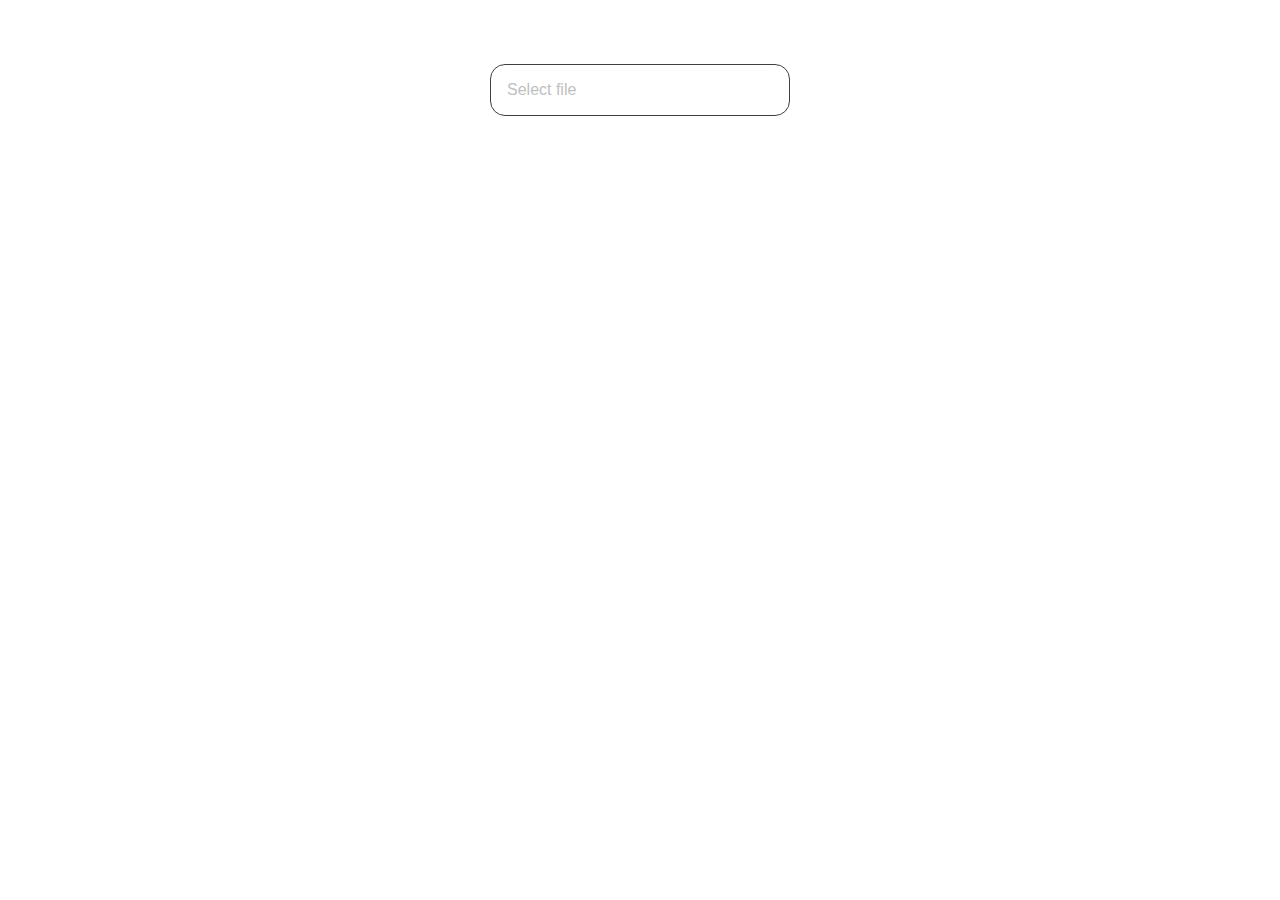
<file: file-upload/index.html>
<!DOCTYPE html>
<html lang="en">
<head>
  <meta charset="UTF-8">
  <meta name="viewport" content="width=device-width, initial-scale=1.0">
  <title>File Upload</title>

  <link rel="stylesheet" href="./style.css">
</head>
<body>
  <form>
    <label for="file">Select file</label>
    <input accept=".txt" id="file" type="file" />
  </form>
  <p></p>
</body>

<script src="./script.js"></script>
</html>
</file>
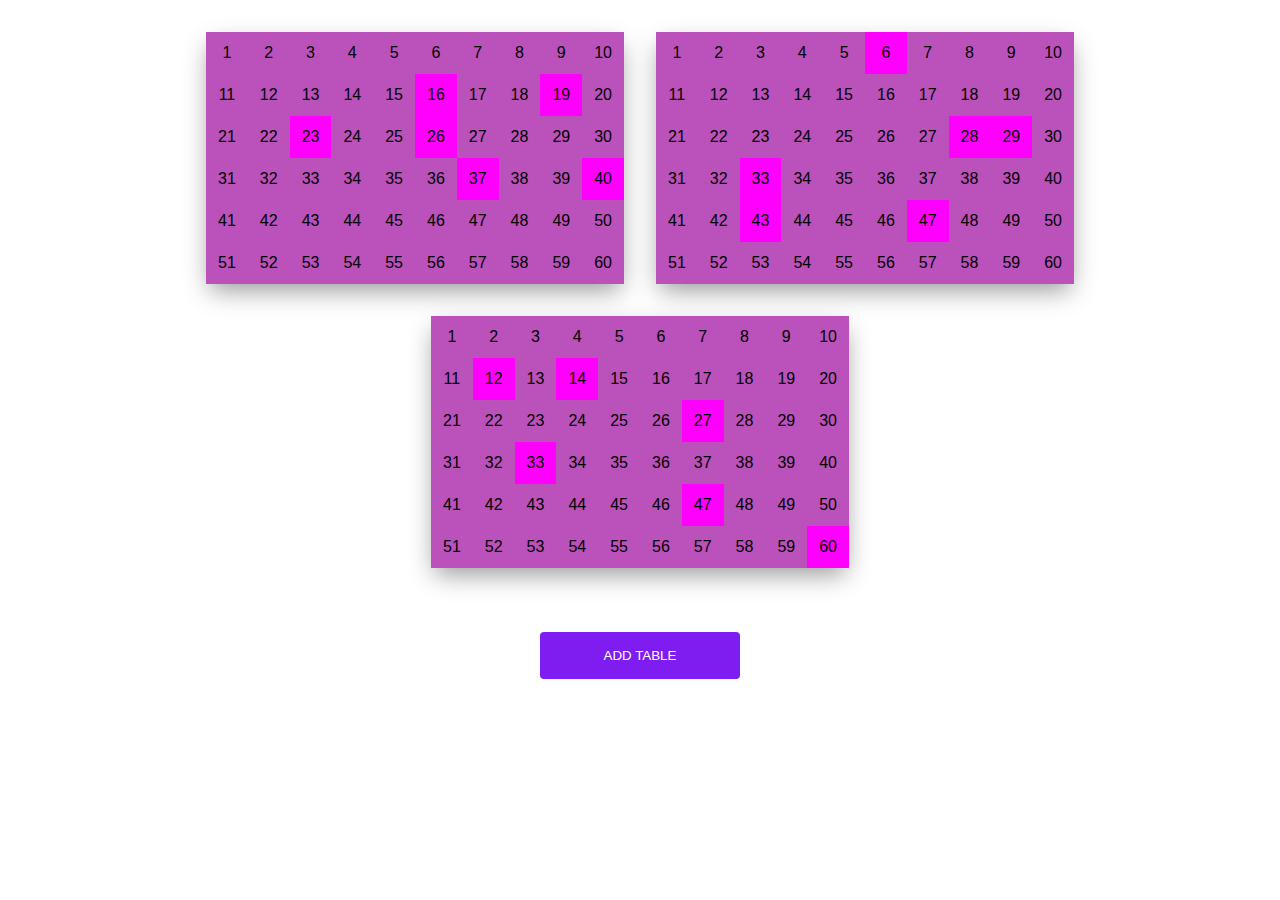
<file: megasena/index.html>
<!DOCTYPE html>
<html lang="en">
<head>
  <meta charset="UTF-8">
  <meta name="viewport" content="width=device-width, initial-scale=1.0">
  <title>Megasena</title>

  <link rel="stylesheet" href="./style.css">
</head>
<body>
  <div id="root"></div>

<button onclick="addTableManually()">Add table</button>
  <script src="./script.js"></script>
</body>
</html>
</file>
<file: file-upload/style.css>
* {
  margin: 0;
  padding: 0;
  font-family: "Roboto", "Arial", sans-serif;
  box-sizing: border-box;
}

form {
  display: flex;
  justify-content: center;
  padding: 4em;
}

input {
  display: none;
}

label {
  width: 300px;
  padding: 1em;
  border-radius: 15px;
  background-color: #fff;
  border: 1px solid #3f3f3f;
  cursor: pointer;

  color: #c0c0c0;
}

button:active {
  transform: scale(0.9);
}

p {
  width: 90%;
  margin: 0 auto;
}
</file>
<file: megasena/style.css>
* {
  margin: 0;
  padding: 0;
  font-family: "Roboto", "Arial", sans-serif;
  box-sizing: border-box;
}

body {
  display: flex;
  flex-direction: column;
  align-items: center;
}

#root {
  display: flex;
  justify-content: center;
  flex-wrap: wrap;

  padding: 32px;
}

table {
  margin: 0px 16px 32px;

  border-collapse: collapse;
  -webkit-box-shadow: 0px 10px 24px -4px rgba(0, 0, 0, 0.41);
  -moz-box-shadow: 0px 10px 24px -4px rgba(0, 0, 0, 0.41);
  box-shadow: 0px 10px 24px -4px rgba(0, 0, 0, 0.41);
}

td {
  text-align: center;
  padding: 12px;
  background-color: #bb51bb;
}

button {
  width: 200px;
  padding: 16px;
  border: none;
  border-radius: 4px;
  background-color: #7f1df0;
  cursor: pointer;

  color: white;
  text-transform: uppercase;

  transition: 0.3s all;
}

button:active {
  transform: scale(0.9);
}
</file>
